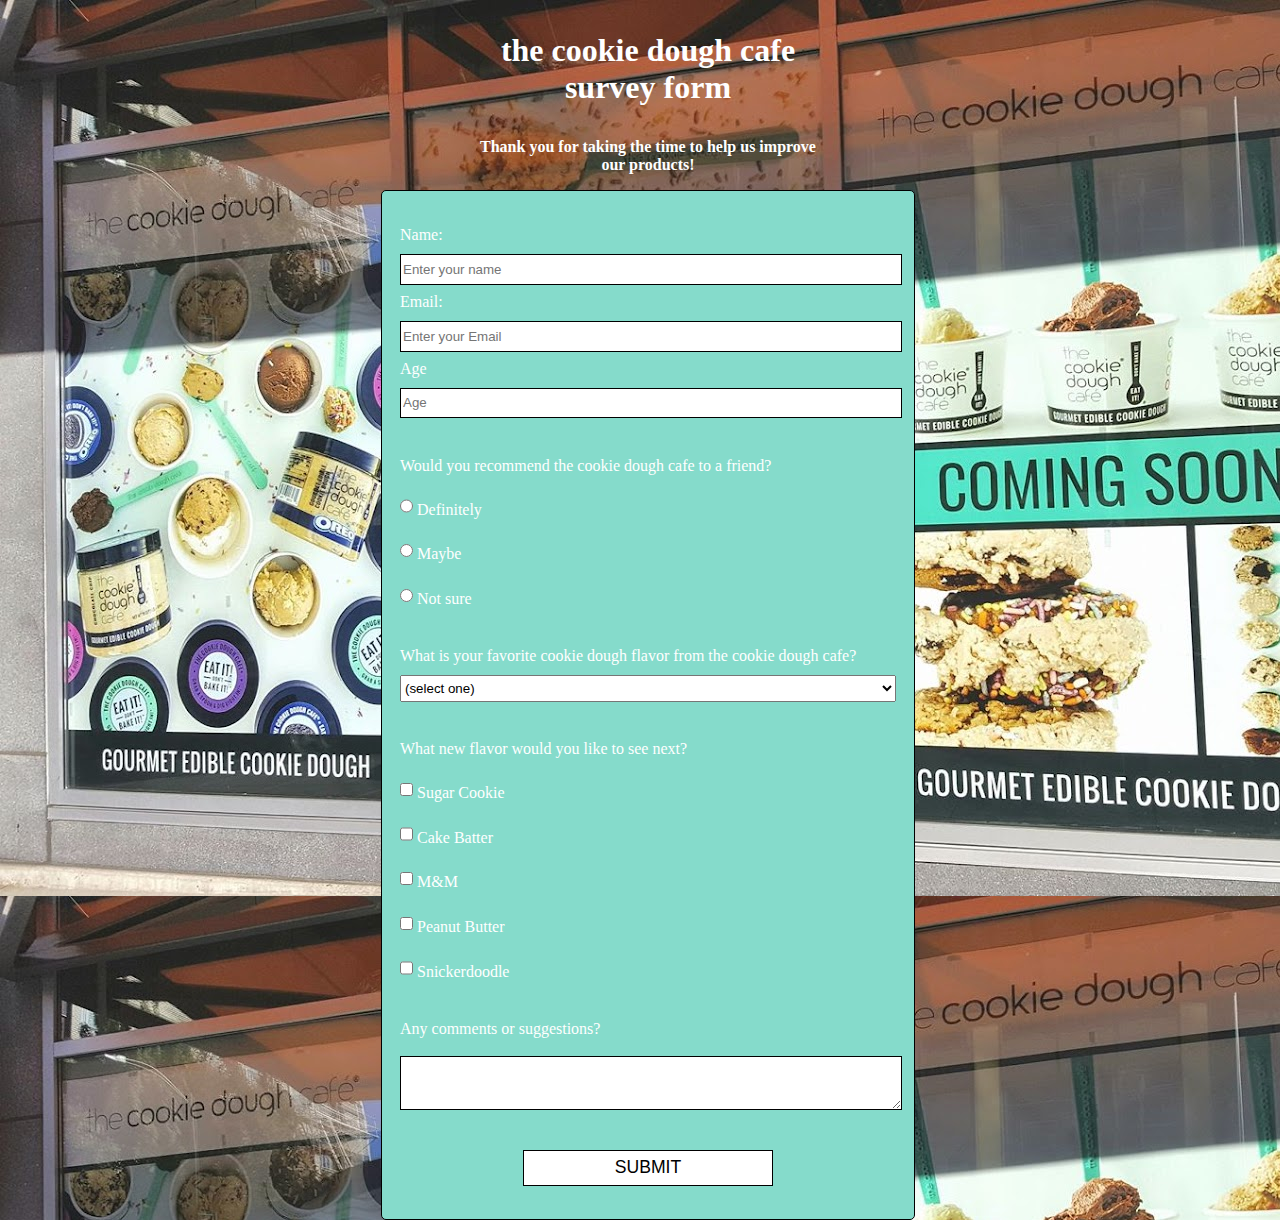
<file: html_css_projects/Survey_Form/Surveyform.html>
<!DOCTYPE html>
<html>
  <head>
    <meta charset="UTF-8">
    <meta name="viewport" content="width=device-width, intital-scale=1.0">
    <title>Survey Form</title>
    <link rel="stylesheet" href="styles.css">
  </head>
  <body>
    <h1 id="title">the cookie dough cafe<br>survey form</h1>
    <h4 id="description">Thank you for taking the time to help us improve<br>our products!</h4>
    <form id="survey-form" method="post" action="#">
    <fieldset>
    <label id="name-label">Name:
      <input id="name" type="text" required placeholder="Enter your name">
      </label>
      <label id="email-label">Email:
      <input id="email" type="email" required placeholder="Enter your Email">
      </label>
  <label id="number-label">Age
      <input id="number" type="number" min="14" max="100" required placeholder="Age">
      </label>
      </fieldset>
      <fieldset>
      
      <label for="recommend">Would you recommend the cookie dough cafe to a friend?</label>
      <label>
      <input id="Definitely" type="radio" name="recommend" class="inline" value="1" /> Definitely
      </label>
      <label>
      <input id="Maybe" type="radio" name="recommend" class="inline" value="2" /> Maybe
      </label>
      <label>
      <input id="Not sure" type="radio" name="recommend" class="inline" value="3" /> Not sure
      </label>
      </fieldset>
      <fieldset>
        <label for="favorite-cookie-dough-flavor">What is your favorite cookie dough flavor from the cookie dough cafe?
          <select id="dropdown">
            <option value="">(select one)</option>
            <option value="1">Chocolate Chip</option>
            <option value="2">Oatmeal Chocolate Chip</option>
            <option value="3">Monster</option>
            <option value="4">Oreo</option>
            <option value="5">Brownie batter</option>
            <option value="6">Confetti Cake</option>
            </select>
          </label>
        </fieldset>
        <fieldset>
          <label>What new flavor would you like to see next?</label>
          <label>
          <input type="checkbox" value="1" class="inline"> Sugar Cookie
          </label>
          <label>
          <input type="checkbox" value="2" class="inline"> Cake Batter
          </label>
          <label>
          <input type="checkbox" value="3" class="inline"> M&M
          </label>
          <label>
          <input type="checkbox" value="4" class="inline"> Peanut Butter
          </label>
          <label>
          <input type="checkbox" value="5" class="inline"> Snickerdoodle
        </label>
          </fieldset>
          <fieldset>
          <label> Any comments or suggestions?</label>
          <label>
          <textarea row="3" cols="30"></textarea>
          </label>
          </fieldset>
          <button>SUBMIT</button>
      </form>
  </body>
</html>
</file>
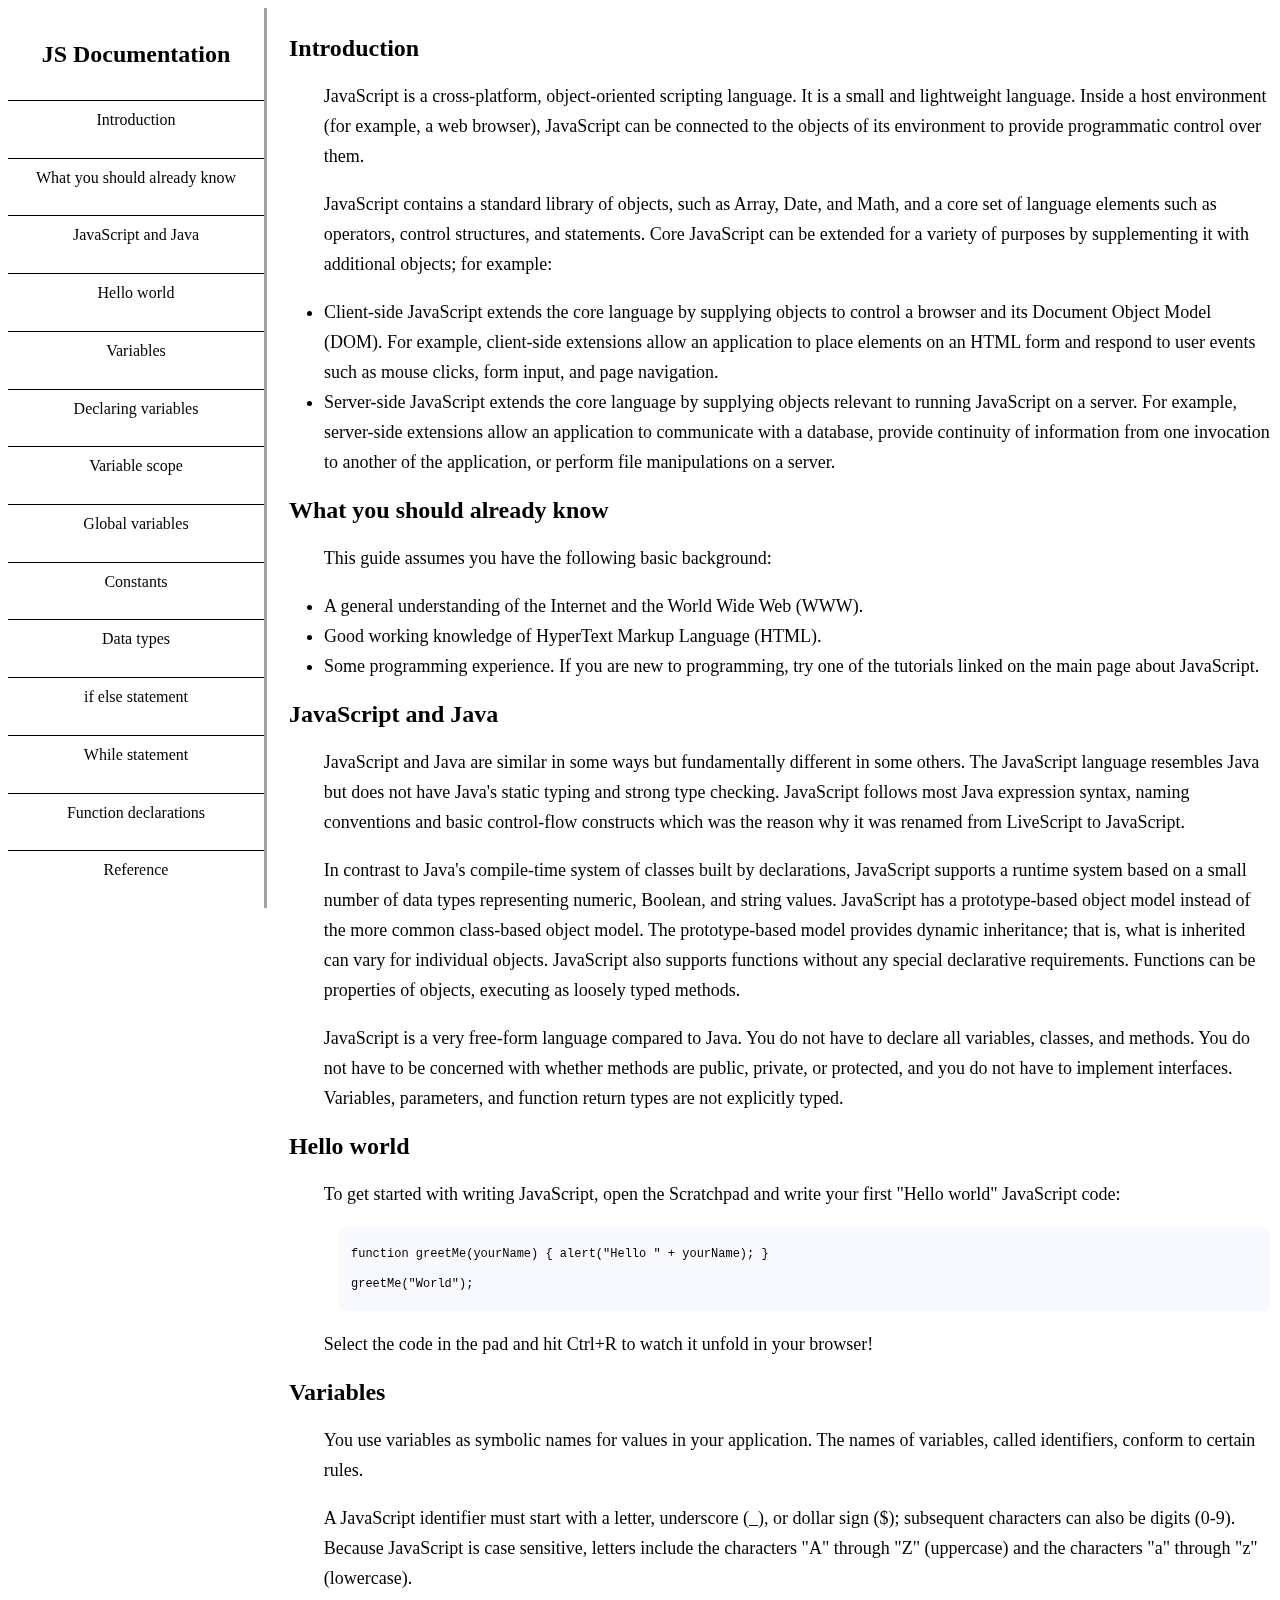
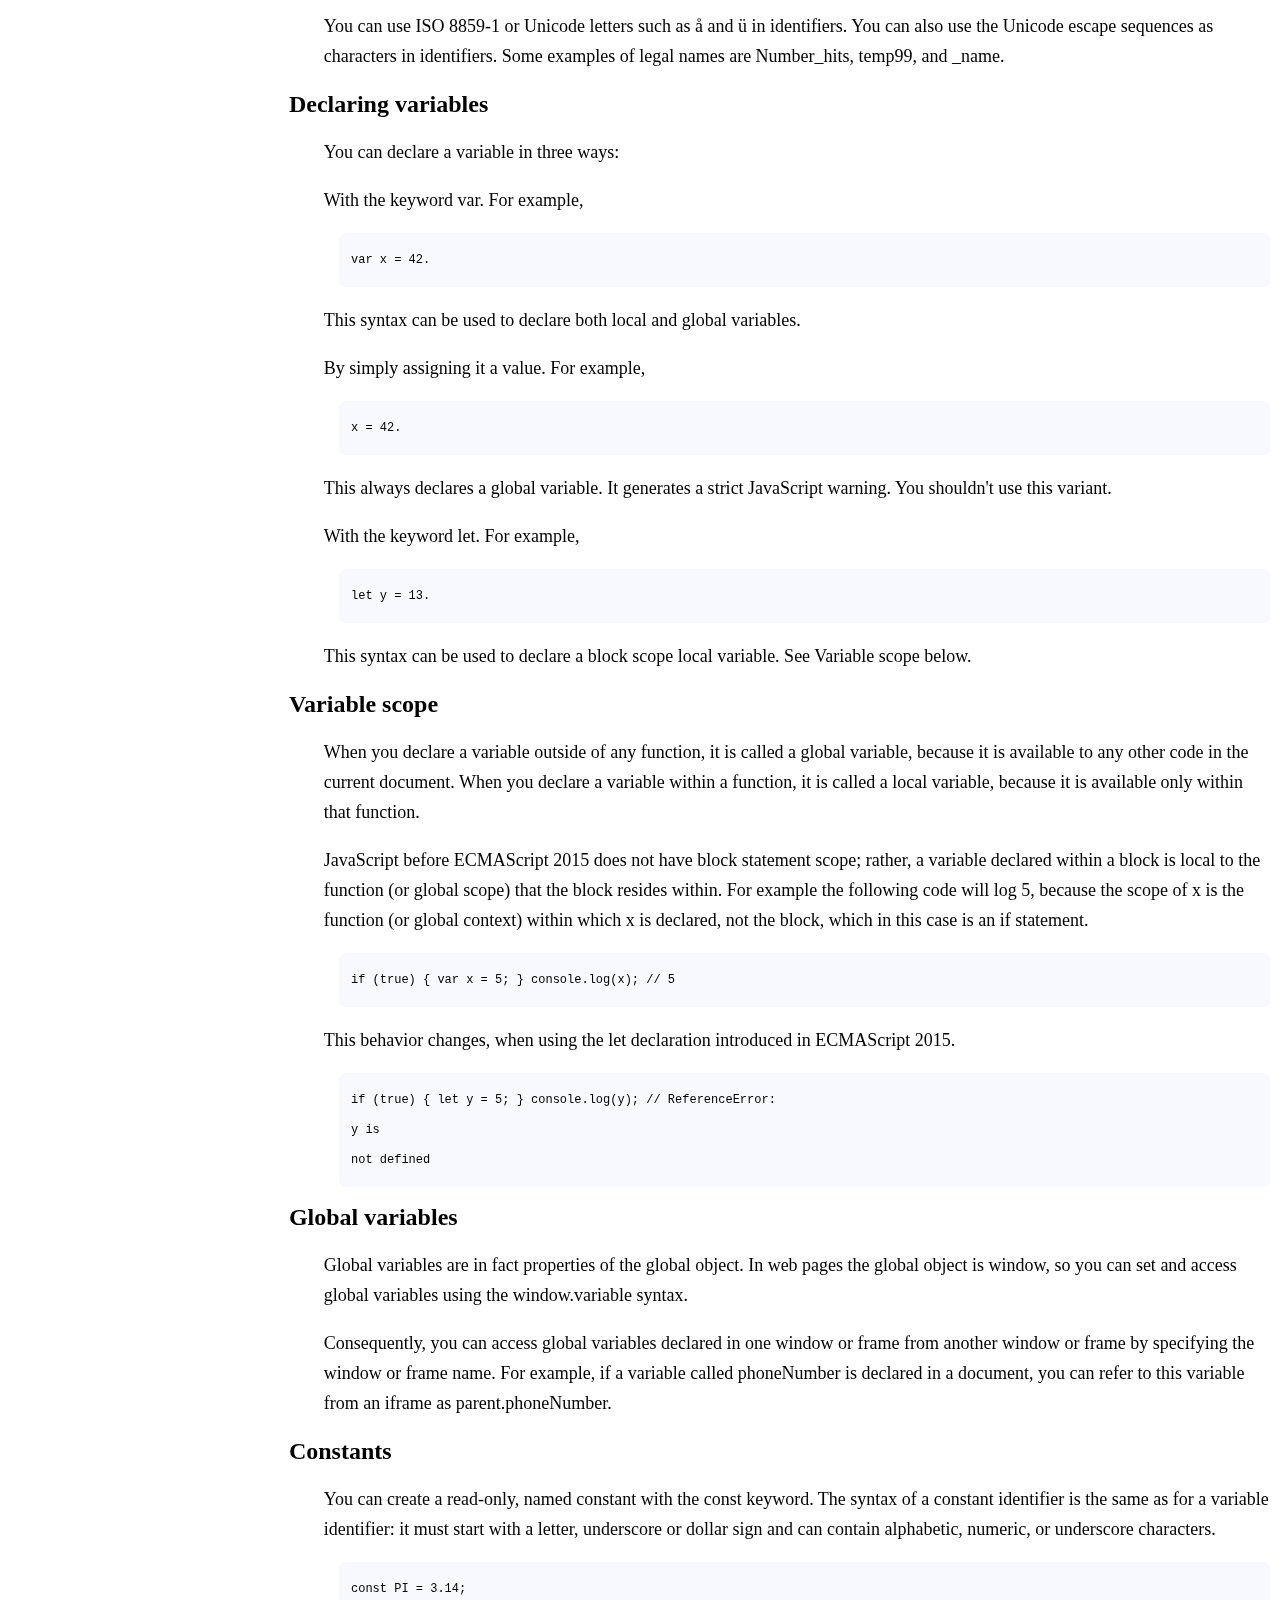
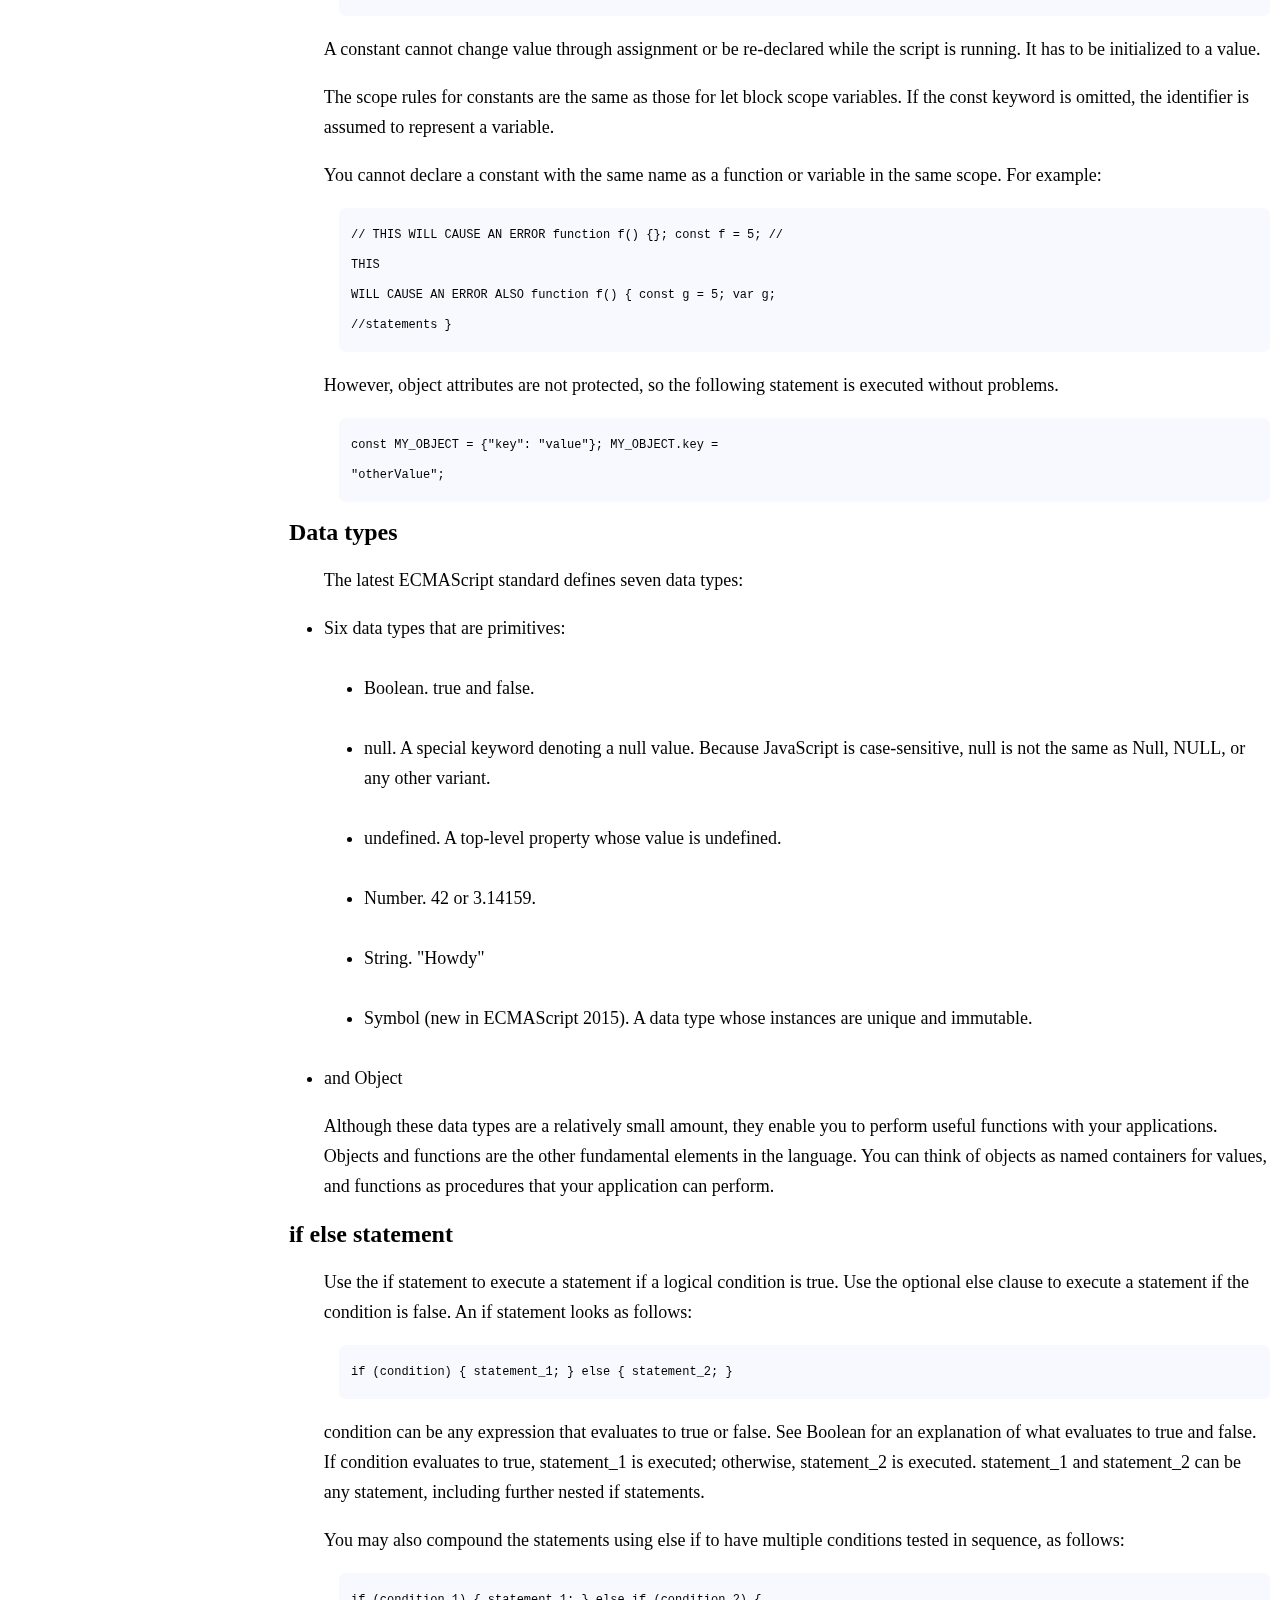
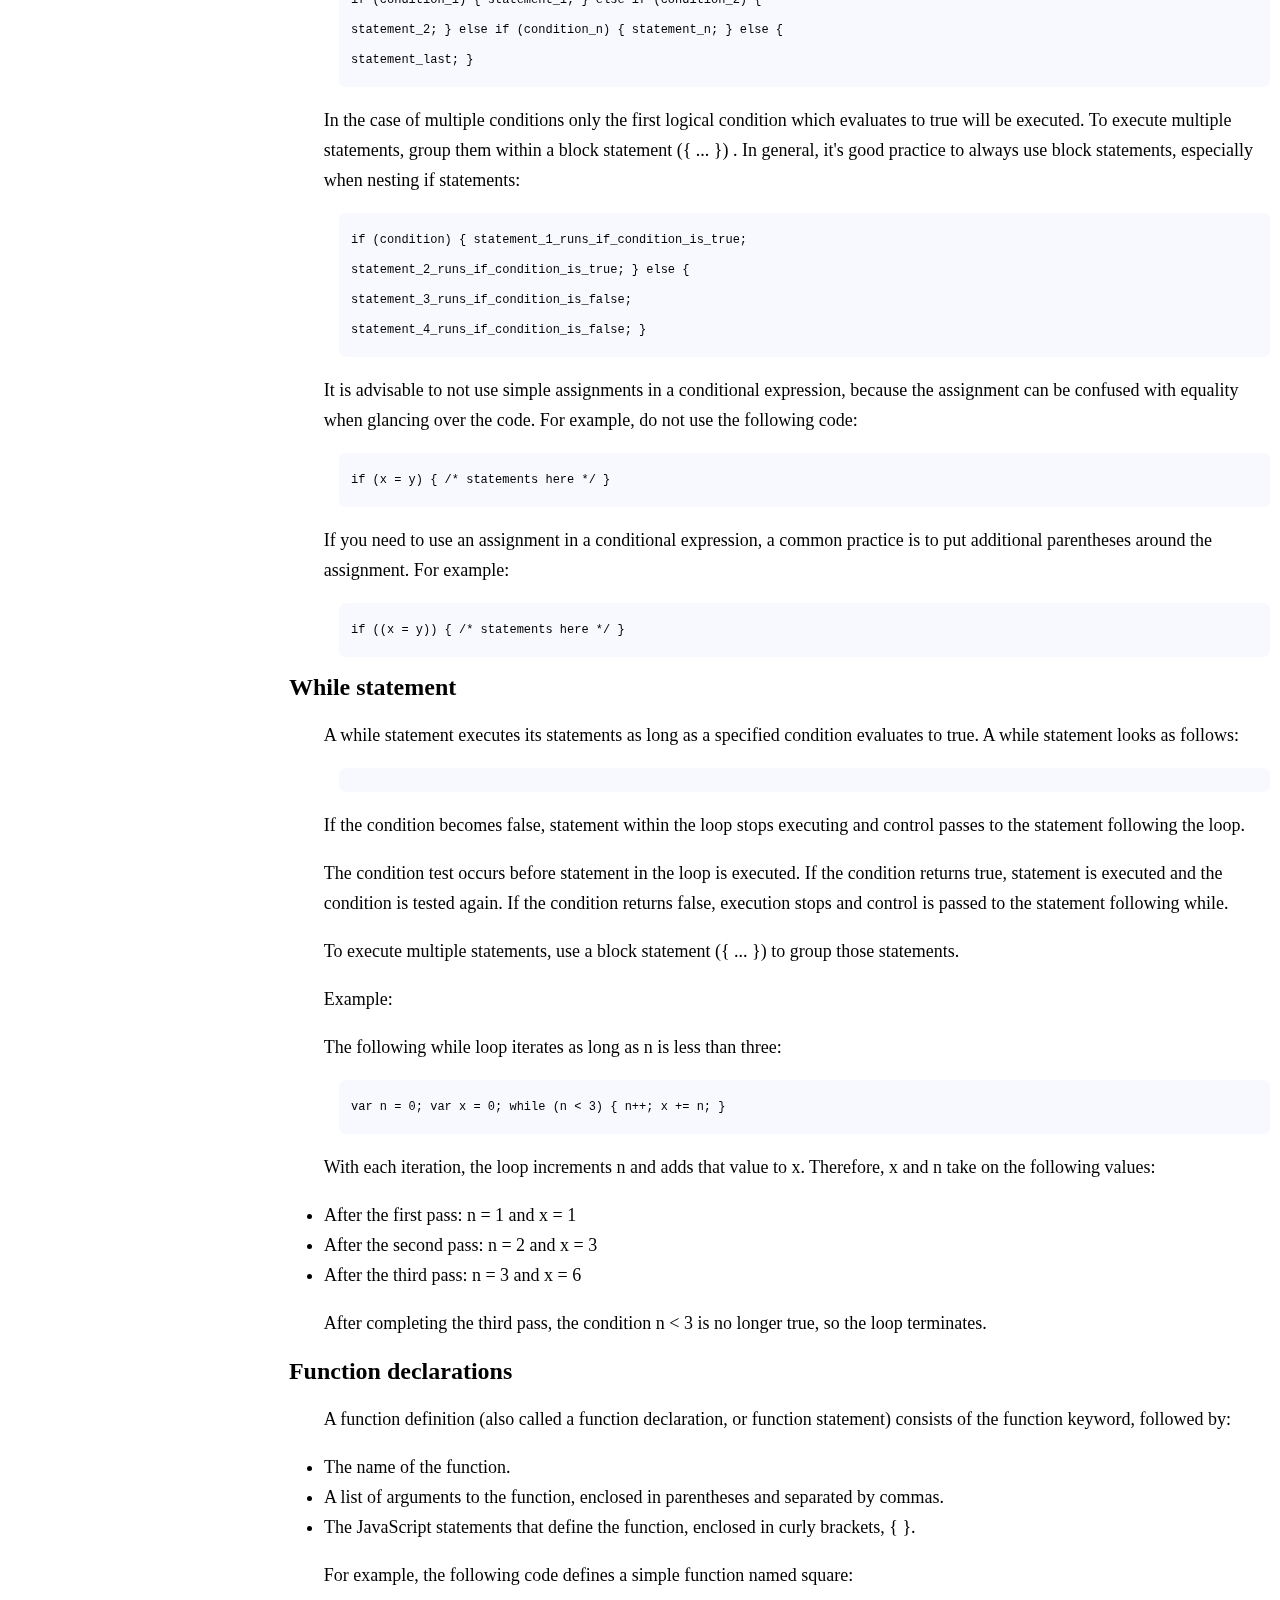
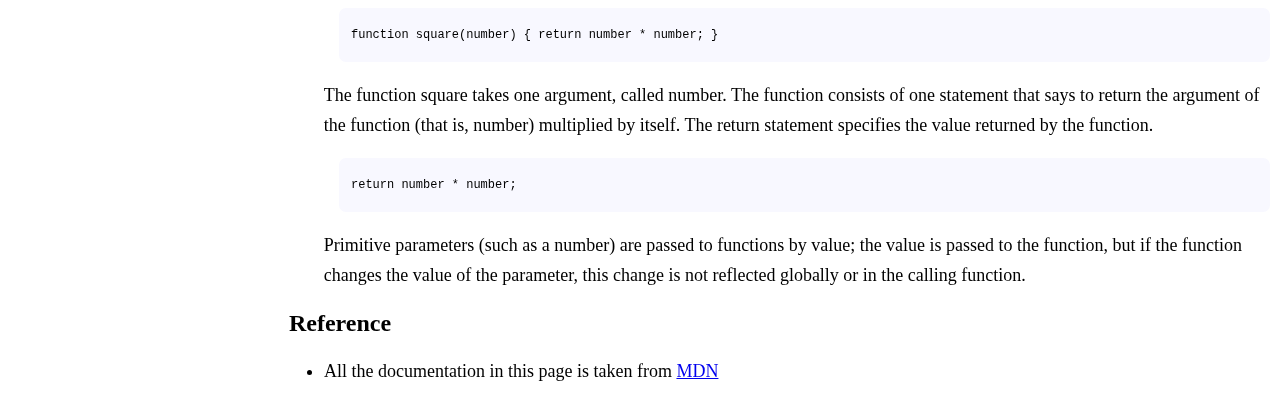
<file: html_css_projects/Technical_Page/technicaldocument.html>
<!DOCTYPE html>
<html lang="en">
  <head>
    <meta charset="utf-8">
    <meta name="viewport" content="width=device-width, initial-scales=1.0" />
    <title>Technical Document</title>
    <link rel="stylesheet" href="styles1.css">
  </head>
  <body>
    <nav id="navbar">
      <header>JS Documentation</header>
      <a class="nav-link" href="#Introduction">Introduction</a>
      <a class="nav-link" href="#What_you_should_already_know">What you should already know</a>
      <a class="nav-link" href="#JavaScript_and_Java">JavaScript and Java</a>
      <a class="nav-link" href="#Hello_world">Hello world</a>
      <a class="nav-link" href="#Variables">Variables</a>
      <a class="nav-link" href="#Declaring_variables">Declaring variables</a>
      <a class="nav-link" href="#Variable_scope">Variable scope</a>
      <a class="nav-link" href="#Global_variables">Global variables</a>
      <a class="nav-link" href="#Constants">Constants</a>
      <a class="nav-link" href="#Data_types">Data types</a>
      <a class="nav-link" href="#if_else_statement">if else statement</a>
      <a class="nav-link" href="#While_statement">While statement</a>
      <a class="nav-link" href="#Function_declarations">Function declarations</a>
      <a class="nav-link" href="#Reference">Reference</a>
    </nav>
    <main id="main-doc">
      <section class="main-section" id="Introduction">
        <header>Introduction</header>
        <p>JavaScript is a cross-platform, object-oriented scripting language. It is a small and lightweight language. Inside a host environment (for example, a web browser), JavaScript can be connected to the objects of its environment to provide programmatic control over them.</p>
        <p>JavaScript contains a standard library of objects, such as Array, Date, and Math, and a core set of language elements such as operators, control structures, and statements. Core JavaScript can be extended for a variety of purposes by supplementing it with additional objects; for example:</p>
        <nav>
          <ul>
            <li>Client-side JavaScript extends the core language by supplying objects to control a browser and its Document Object Model (DOM). For example, client-side extensions allow an application to place elements on an HTML form and respond to user events such as mouse clicks, form input, and page navigation.</li>
            <li>Server-side JavaScript extends the core language by supplying objects relevant to running JavaScript on a server. For example, server-side extensions allow an application to communicate with a database, provide continuity of information from one invocation to another of the application, or perform file manipulations on a server.</li>
          </ul>
        </nav>
      </section>
      <section class="main-section" id="What_you_should_already_know">
        <header>What you should already know</header>
        <p>This guide assumes you have the following basic background:</p>
        <nav>
          <ul>
            <li>A general understanding of the Internet and the World Wide Web (WWW).</li>
            <li>Good working knowledge of HyperText Markup Language (HTML).</li>
            <li>Some programming experience. If you are new to programming, try one of the tutorials linked on the main page about JavaScript.</li>
          </ul>
        </nav>
      </section>
      <section class="main-section" id="JavaScript_and_Java">
        <header>JavaScript and Java</header>
        <p>JavaScript and Java are similar in some ways but fundamentally different in some others. The JavaScript language resembles Java but does not have Java's static typing and strong type checking. JavaScript follows most Java expression syntax, naming conventions and basic control-flow constructs which was the reason why it was renamed from LiveScript to JavaScript.</p>
        <p>In contrast to Java's compile-time system of classes built by declarations, JavaScript supports a runtime system based on a small number of data types representing numeric, Boolean, and string values. JavaScript has a prototype-based object model instead of the more common class-based object model. The prototype-based model provides dynamic inheritance; that is, what is inherited can vary for individual objects. JavaScript also supports functions without any special declarative requirements. Functions can be properties of objects, executing as loosely typed methods.</p>
        <p>JavaScript is a very free-form language compared to Java. You do not have to declare all variables, classes, and methods. You do not have to be concerned with whether methods are public, private, or protected, and you do not have to implement interfaces. Variables, parameters, and function return types are not explicitly typed.</p>
      </section>
      <section class="main-section" id="Hello_world">
       <header>Hello world</header>
       <p>To get started with writing JavaScript, open the Scratchpad and write your first "Hello world" JavaScript code:</p>
         <code>
           function greetMe(yourName) { alert("Hello " + yourName); } <br /> greetMe("World");
           </code>
       <p>
         Select the code in the pad and hit Ctrl+R to watch it unfold in your browser!
       </p>
      </section>
     <section class="main-section" id="Variables">
        <header>Variables</header>
        <p>You use variables as symbolic names for values in your application. The names of variables, called identifiers, conform to certain rules.</p>
        <p>A JavaScript identifier must start with a letter, underscore (_), or dollar sign ($); subsequent characters can also be digits (0-9). Because JavaScript is case sensitive, letters include the characters "A" through "Z" (uppercase) and the characters "a" through "z" (lowercase).</p>
        <p>You can use ISO 8859-1 or Unicode letters such as å and ü in identifiers. You can also use the Unicode escape sequences as characters in identifiers. Some examples of legal names are Number_hits, temp99, and _name.</p>
      </section>
      <section class="main-section" id="Declaring_variables">
        <header>Declaring variables</header>
        <p>You can declare a variable in three ways:</p>
        <p>With the keyword var. For example,</p>
        <code>var x = 42.</code>
        <p>This syntax can be used to declare both local and global variables.</p>
        <p>By simply assigning it a value. For example,</p>
        <code>x = 42.</code>
        <p>This always declares a global variable. It generates a strict JavaScript warning. You shouldn't use this variant.</p>
        <p>With the keyword let. For example,</p>
        <code>let y = 13.</code>
        <p>This syntax can be used to declare a block scope local variable. See Variable scope below.</p>
      </section>
      <section class="main-section" id="Variable_scope">
        <header>Variable scope</header>
        <p>When you declare a variable outside of any function, it is called a global variable, because it is available to any other code in the current document. When you declare a variable within a function, it is called a local variable, because it is available only within that function.</p>
        <p>JavaScript before ECMAScript 2015 does not have block statement scope; rather, a variable declared within a block is local to the function (or global scope) that the block resides within. For example the following code will log 5, because the scope of x is the function (or global context) within which x is declared, not the block, which in this case is an if statement.</p>
        <code>if (true) { var x = 5; } console.log(x); // 5</code>
        <p>This behavior changes, when using the let declaration introduced in ECMAScript 2015.</p>
        <code>if (true) { let y = 5; } console.log(y); // ReferenceError: <br />y is <br />not defined</code>
      </section>
      <section class="main-section" id="Global_variables">
        <header>Global variables</header>
        <p>Global variables are in fact properties of the global object. In web pages the global object is window, so you can set and access global variables using the window.variable syntax.</p>
        <p>Consequently, you can access global variables declared in one window or frame from another window or frame by specifying the window or frame name. For example, if a variable called phoneNumber is declared in a document, you can refer to this variable from an iframe as parent.phoneNumber.</p>
      </section>
      <section class="main-section" id="Constants">
        <header>Constants</header>
        <p>You can create a read-only, named constant with the const keyword. The syntax of a constant identifier is the same as for a variable identifier: it must start with a letter, underscore or dollar sign and can contain alphabetic, numeric, or underscore characters.</p>
        <code>const PI = 3.14;</code>
        <p>A constant cannot change value through assignment or be re-declared while the script is running. It has to be initialized to a value.</p>
        <p>The scope rules for constants are the same as those for let block scope variables. If the const keyword is omitted, the identifier is assumed to represent a variable.</p>
        <p>You cannot declare a constant with the same name as a function or variable in the same scope. For example:</p>
        <code>// THIS WILL CAUSE AN ERROR function f() {}; const f = 5; // <br />THIS<br />WILL CAUSE AN ERROR ALSO function f() { const g = 5; var g;<br />//statements }</code>
        <p>However, object attributes are not protected, so the following statement is executed without problems.</p>
        <code>const MY_OBJECT = {"key": "value"}; MY_OBJECT.key = <br />"otherValue";</code>
        
      </section>
      <section class="main-section" id="Data_types">
        <header>Data types</header>
        <p>The latest ECMAScript standard defines seven data types:</p>
        <nav>
          <ul>
            <li>Six data types that are primitives:</li><br />
            <DD><li>Boolean. true and false.</li></DD><br />
            <DD><li>null. A special keyword denoting a null value. Because JavaScript is case-sensitive, null is not the same as Null, NULL, or any other variant.</li></DD><br />
            <DD><li>undefined. A top-level property whose value is undefined.</li></DD><br />
            <DD><li>Number. 42 or 3.14159.</li></DD><br />
            <DD><li>String. "Howdy"</li></DD><br />
            <DD><li>Symbol (new in ECMAScript 2015). A data type whose instances are unique and immutable.</li></DD><br />
            <li>and Object</li>
          </ul>
        </nav>
        <p>Although these data types are a relatively small amount, they enable you to perform useful functions with your applications. Objects and functions are the other fundamental elements in the language. You can think of objects as named containers for values, and functions as procedures that your application can perform.</p>
      </section>
      <section class="main-section" id="if_else_statement">
        <header>if else statement</header>
        <p>Use the if statement to execute a statement if a logical condition is true. Use the optional else clause to execute a statement if the condition is false. An if statement looks as follows:</p>
        <code>if (condition) { statement_1; } else { statement_2; }</code>
        <p>condition can be any expression that evaluates to true or false. See Boolean for an explanation of what evaluates to true and false. If condition evaluates to true, statement_1 is executed; otherwise, statement_2 is executed. statement_1 and statement_2 can be any statement, including further nested if statements.</p>
        <p>You may also compound the statements using else if to have multiple conditions tested in sequence, as follows:</p>
        <code>if (condition_1) { statement_1; } else if (condition_2) {<br />statement_2; } else if (condition_n) { statement_n; } else {<br />statement_last; }</code>
        <p>In the case of multiple conditions only the first logical condition which evaluates to true will be executed. To execute multiple statements, group them within a block statement ({ ... }) . In general, it's good practice to always use block statements, especially when nesting if statements:</p>
        <code>if (condition) { statement_1_runs_if_condition_is_true;<br />statement_2_runs_if_condition_is_true; } else {<br />statement_3_runs_if_condition_is_false;<br />statement_4_runs_if_condition_is_false; }</code>
        <p>It is advisable to not use simple assignments in a conditional expression, because the assignment can be confused with equality when glancing over the code. For example, do not use the following code:</p>
        <code>if (x = y) { /* statements here */ }</code>
        <p>If you need to use an assignment in a conditional expression, a common practice is to put additional parentheses around the assignment. For example:</p>
        <code>if ((x = y)) { /* statements here */ }</code>
      </section>
      <section class="main-section" id="While_statement">
        <header>While statement</header>
        <p>A while statement executes its statements as long as a specified condition evaluates to true. A while statement looks as follows:</p>
        <code></code>
        <p>If the condition becomes false, statement within the loop stops executing and control passes to the statement following the loop.</p>
        <p>The condition test occurs before statement in the loop is executed. If the condition returns true, statement is executed and the condition is tested again. If the condition returns false, execution stops and control is passed to the statement following while.</p>
        <p>To execute multiple statements, use a block statement ({ ... }) to group those statements.</p>
        <p>Example:</p>
        <p>The following while loop iterates as long as n is less than three:</p>
        <code>var n = 0; var x = 0; while (n < 3) { n++; x += n; }</code>
        <p>With each iteration, the loop increments n and adds that value to x. Therefore, x and n take on the following values:</p>
        <nav>
          <ul>
            <li>After the first pass: n = 1 and x = 1</li>
            <li>After the second pass: n = 2 and x = 3</li>
            <li>After the third pass: n = 3 and x = 6</li>
          </ul>
        </nav>
        <p>After completing the third pass, the condition n < 3 is no longer true, so the loop terminates.</p>
      </section>
      <section class="main-section" id="Function_declarations">
       <header>Function declarations</header>
       <p>A function definition (also called a function declaration, or function statement) consists of the function keyword, followed by:</p>
       <nav>
         <ul>
           <li>The name of the function.</li>
           <li>A list of arguments to the function, enclosed in parentheses and separated by commas.</li>
           <li>The JavaScript statements that define the function, enclosed in curly brackets, { }.</li>
         </ul>
       </nav>
        <p>For example, the following code defines a simple function named square:</p>
        <code>function square(number) { return number * number; }</code>
        <p>The function square takes one argument, called number. The function consists of one statement that says to return the argument of the function (that is, number) multiplied by itself. The return statement specifies the value returned by the function.</p>
        <code>return number * number;</code>
        <p>Primitive parameters (such as a number) are passed to functions by value; the value is passed to the function, but if the function changes the value of the parameter, this change is not reflected globally or in the calling function.</p>
      </section>
      <section class="main-section" id="Reference">
        <header>Reference</header>
        <nav>
          <ul>
            <li>All the documentation in this page is taken from <a href="https://developer.mozilla.org/en-US/docs/Web/JavaScript/Guide">MDN</a></li>
          </ul>
        </nav>
      </section>
    </main>
  </body>
</html>
</file>
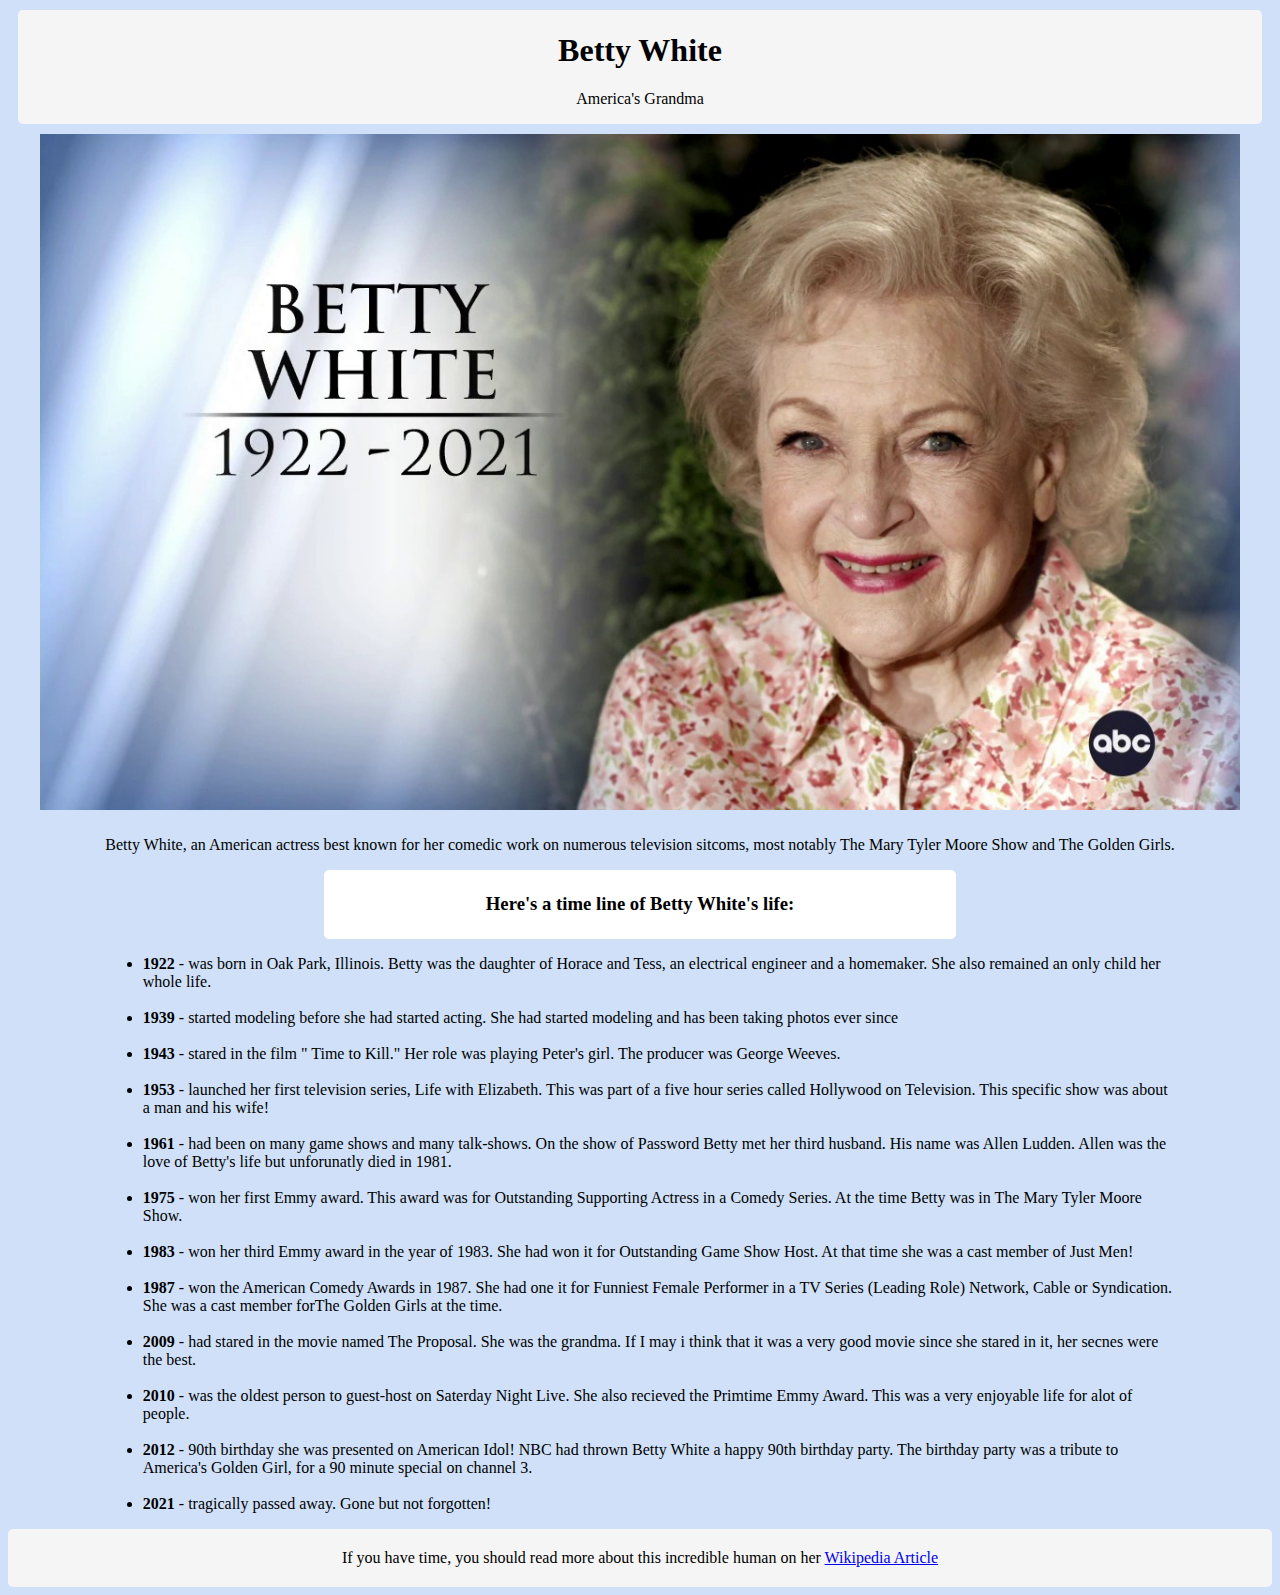
<file: html_css_projects/Tribute_Page/bettywhitetribute.html>
<!DOCTYPE html>
<html>
  <head>
    <meta charset="UTF-8">
    <meta name="viewport" content="width=device-width, initial-scale=1.0">
    <title id="title">Tribute Page</title>
    <link rel="stylesheet" href="stylesheet.css">
  </head>
  <body>
    <main id="main">
      <header>
        <h1>Betty White</h1>
        <p>America's Grandma</p>
      </header>
      <div id="img-div">
      <div id="picandcap">
        <img src="death.jpg" alt="Picture of better white from 1922-2021 "id="image">
      <div id="img-caption">
        <p>Betty White, an American actress best known 
            for her comedic work on numerous 
            television sitcoms, most notably 
            The Mary Tyler Moore Show and The 
            Golden Girls.</p>
      </div>
    </div>
      <div id="timeline">
        <h3>Here's a time line of Betty White's life:</h3>
      </div>
      <div id="tribute-info">
        <nav id="navigation">
            <ul>
                <li><strong>1922</strong> - was born in Oak Park, Illinois. Betty was the daughter of Horace and Tess, an electrical engineer and a homemaker. She also remained an only child her whole life.</li><br>
                <li><strong>1939</strong> - started modeling before she had started acting. She had started modeling and has been taking photos ever since</li><br>
                <li><strong>1943</strong> - stared in the film " Time to Kill." Her role was playing Peter's girl. The producer was George Weeves.</li><br>
                <li><strong>1953</strong> - launched her first television series, Life with Elizabeth. This was part of a five hour series called Hollywood on Television. This specific show was about a man and his wife!</li><br>
                <li><strong>1961</strong> - had been on many game shows and many talk-shows. On the show of Password Betty met her third husband. His name was Allen Ludden. Allen was the love of Betty's life but unforunatly died in 1981.</li><br>
                <li><strong>1975</strong> - won her first Emmy award. This award was for Outstanding Supporting Actress in a Comedy Series. At the time Betty was in The Mary Tyler Moore Show.</li><br>
                <li><strong>1983</strong> - won her third Emmy award in the year of 1983. She had won it for Outstanding Game Show Host. At that time she was a cast member of Just Men!</li><br>
                <li><strong>1987</strong> - won the American Comedy Awards in 1987. She had one it for Funniest Female Performer in a TV Series (Leading Role) Network, Cable or Syndication. She was a cast member forThe Golden Girls at the time.</li><br>
                <li><strong>2009</strong> - had stared in the movie named The Proposal. She was the grandma. If I may i think that it was a very good movie since she stared in it, her secnes were the best.</li><br>
                <li><strong>2010</strong> - was the oldest person to guest-host on Saterday Night Live. She also recieved the Primtime Emmy Award. This was a very enjoyable life for alot of people.</li><br>
                <li><strong>2012</strong> - 90th birthday she was presented on American Idol! NBC had thrown Betty White a happy 90th birthday party. The birthday party was a tribute to America's Golden Girl, for a 90 minute special on channel 3.</li><br>
                <li><strong>2021</strong> - tragically passed away. Gone but not forgotten!</li>
            </ul>
        </nav>
      </div>
      <a href="tribute-link" target="_blank" id="tribute-link"></a>
      </div>
    </main>
    <footer>
        If you have time, you should read more about this incredible human on her <a href="https://en.wikipedia.org/wiki/Betty_White">Wikipedia Article</a>
    </footer>
  </body>
</html>
</file>
<file: html_css_projects/Survey_Form/styles.css>
body
{
    width: 100%;
    height: 100vh;
    background-image: url(thecookiedoughcafe.jpeg);
    color: white;
    font-family: Tahoma;
    font-size: 16px;
}

h1, h4
{
    margin: 1em auto;
    text-align: center;
    max-width: 500px;
    min-width: 300px;
}

form
{
    width: 60vw;
    max-width: 500px;
    min-width: 300px;
    margin: 0 auto;
    padding: 1em;
    background-color: rgb(133, 219, 203);
    border: 0.5px solid black;
    border-radius: 5px;
}

fieldset
{
    border: none;
    padding: 0.7rem 0;
}
input, textarea, select
{
    margin: 10px 0 0 0;
    width: 100%;
    min-height: 2em;
}

input, textarea
{
    background-color: white;
    border: 0.5px solid black;
}
textarea
{
    padding-bottom: 20px;
}

label
{
    display: block;
    margin: 0.5rem 0;
    float: none;
}

.inline
{
    width: unset;
    margin: 0 0.5 0 0;
    vertical-align:sub;
}

button
{
    display: block;
    width: 50%;
    margin: 1em auto;
    height: 2em;
    font-size: 1.1rem;
    background-color: white;
    border: 0.5px solid black
}
</file>
<file: html_css_projects/Technical_Page/styles1.css>
main
{
    font-family: Georgia, 'Times New Roman', Times, serif;
    font-size: 18px;
    line-height: 30px;
    padding: 10px;
    position: absolute;
    margin-left: 20%;
}
section
{
    height: 100%;
    width: 100%;
    position: relative;
    top: 0; 
}
header
{
    font-size: 1.5rem;
    font-weight: bold;
    margin: 1.5%;
}
p{
    margin-left: 5%;
}
code
{
    font-family: monospace;
    font-weight: none;
    font-size: 12px;
    display: block;
    margin-left: 65px;
    overflow: wrap;
    background-color: GhostWhite;
    border-radius: 7px;
    padding: 12px;
}
#navbar header
{
    text-align: center;
}
.nav-link
{
    text-decoration: none;
    color: black;
    border-top: 1px solid black;
    text-align: center;
    padding-top: 10px;
}

#navbar
{
    height: 100%;
    width: 20%;
    margin: none;
    border-right: 3px solid #a3a0a0;
    position: fixed;
    display: flex;
    flex-direction: column;
    justify-content: space-evenly;
    
}

section nav
{
    margin-left: 10px;
}

@media only screen and (max-width: 600px) {
    #main-doc{
      margin: 0;
      top: 460px;
    }
    #navbar
    {
    background-color: white;
    position: absolute;
    top: 90px;
    padding: 0;
    margin: 0;
    width: 100%;
    max-height: 275px;
    border: none;
    z-index: 1;
    }
}
</file>
<file: html_css_projects/Tribute_Page/stylesheet.css>
*
{
    box-sizing: border-box;
}
body
{
    background-color: rgb(207, 224, 248);
    margin-top: 0;
    font-family: Georgia, 'Times New Roman', Times, serif
}
header
{
    text-align: center;
    background-color: whitesmoke;
    border-radius: 5px;
    padding: .2px;
    margin: 10px;
}
#img-div img
{
    display: block;
    margin-left: auto;
    margin-right: auto;
    width: 95%;
    padding-bottom: 10px;
}
#img-caption
{
    display: block;
    margin-left: auto;
    margin-right: auto;
    width: 85%;
    text-align: center;
    
}
#picandcap
{
    background-color: rgb(207, 224, 248)

}
#timeline
{
    text-align: center;
    padding-top: 5px;
    padding-bottom: 5px;
    background-color: white;
    border-radius: 5px;
    width: 50%;
    margin-left: auto;
    margin-right: auto;
    
}
nav
{
    margin-right: auto;
    margin-left: auto;
    width: 85%;
}
footer
{
    text-align: center;
    padding: 20px;
    background-color: whitesmoke;
    border-radius: 5px;
}
</file>
